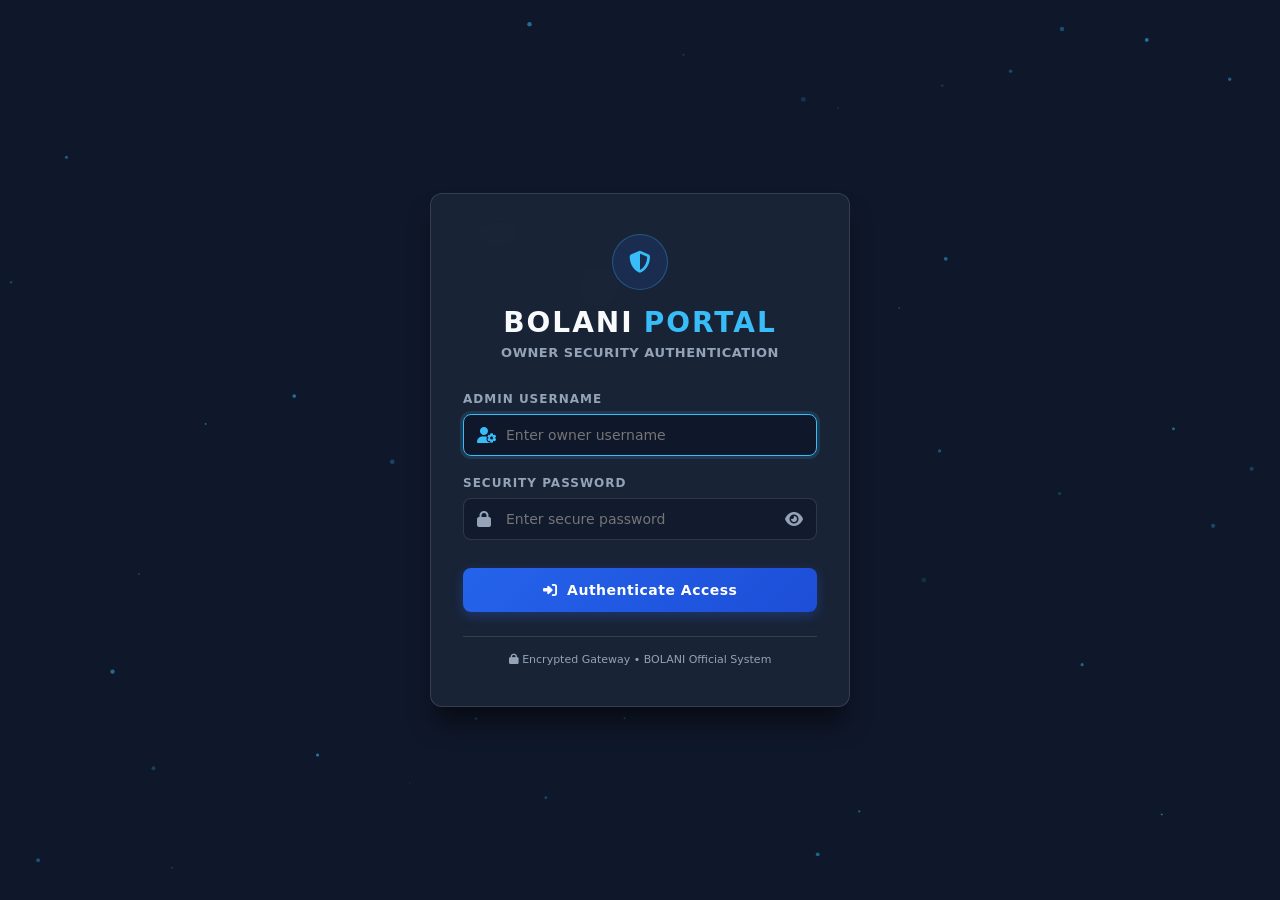
<file: port-dash.html>
<!DOCTYPE html>
<html lang="en">
<head>
  <meta charset="UTF-8">
  <meta name="viewport" content="width=device-width, initial-scale=1.0">
  <title>BOLANI - Admin Portal Dashboard</title>
  <meta name="robots" content="noindex, nofollow">
  <!-- Font Awesome Icons -->
  <link rel="stylesheet" href="https://cdnjs.cloudflare.com/ajax/libs/font-awesome/6.4.0/css/all.min.css">
  
  <style>
    /* ==========================================================================
       RESET & BASE STYLES
       ========================================================================== */
    :root {
      --bg-main: #f4f6f9;
      --sidebar-bg: #1e293b;
      --sidebar-hover: #334155;
      --text-main: #0f172a;
      --text-muted: #64748b;
      --primary: #2563eb;
      --primary-hover: #1d4ed8;
      --accent: #10b981;
      --danger: #ef4444;
      --warning: #f59e0b;
      --border-color: #e2e8f0;
      --card-bg: #ffffff;
      --shadow-sm: 0 1px 3px rgba(0,0,0,0.1);
      --shadow-md: 0 4px 6px -1px rgba(0,0,0,0.1);
      --radius: 8px;
      --transition: all 0.25s ease;
    }

    * {
      box-sizing: border-box;
      margin: 0;
      padding: 0;
      font-family: 'Segoe UI', Tahoma, Geneva, Verdana, sans-serif;
    }

    body {
      background-color: var(--bg-main);
      color: var(--text-main);
      min-height: 100vh;
      display: flex;
      flex-direction: column;
    }

    /* ==========================================================================
       DASHBOARD LAYOUT (SIDEBAR & MAIN CONTENT)
       ========================================================================== */
    .app-container {
      display: flex;
      flex: 1;
      min-height: 100vh;
    }

    /* Left Sidebar */
    .sidebar {
      width: 280px;
      background-color: var(--sidebar-bg);
      color: #ffffff;
      display: flex;
      flex-direction: column;
      transition: var(--transition);
      z-index: 100;
      position: sticky;
      top: 0;
      height: 100vh;
      overflow-y: auto;
    }

    .sidebar-header {
      padding: 24px 20px;
      border-bottom: 1px solid rgba(255, 255, 255, 0.1);
      display: flex;
      align-items: center;
      justify-content: space-between;
    }

    .brand-logo {
      font-size: 24px;
      font-weight: 800;
      letter-spacing: 1.5px;
      color: #ffffff;
      text-decoration: none;
      display: flex;
      align-items: center;
      gap: 10px;
    }

    .brand-badge {
      font-size: 10px;
      background: var(--primary);
      padding: 2px 6px;
      border-radius: 4px;
      text-transform: uppercase;
      letter-spacing: 0.5px;
    }

    .sidebar-nav {
      padding: 20px 0;
      flex: 1;
    }

    .nav-category {
      font-size: 11px;
      text-transform: uppercase;
      letter-spacing: 1px;
      color: #94a3b8;
      padding: 12px 20px 6px;
      font-weight: 700;
    }

    .nav-item {
      display: flex;
      align-items: center;
      gap: 12px;
      padding: 12px 20px;
      color: #cbd5e1;
      text-decoration: none;
      font-size: 14px;
      font-weight: 500;
      transition: var(--transition);
      border-left: 4px solid transparent;
      cursor: pointer;
    }

    .nav-item:hover, .nav-item.active {
      background-color: var(--sidebar-hover);
      color: #ffffff;
      border-left-color: var(--primary);
    }

    .nav-item i {
      width: 20px;
      text-align: center;
      font-size: 16px;
    }

    .sidebar-footer {
      padding: 16px 20px;
      border-top: 1px solid rgba(255, 255, 255, 0.1);
      font-size: 13px;
      color: #94a3b8;
    }

    /* Main Content Area */
    .main-wrapper {
      flex: 1;
      display: flex;
      flex-direction: column;
      min-width: 0; /* Prevents overflow */
    }

    /* Top Navigation Header */
    .top-header {
      background-color: var(--card-bg);
      height: 64px;
      padding: 0 24px;
      display: flex;
      align-items: center;
      justify-content: space-between;
      border-bottom: 1px solid var(--border-color);
      box-shadow: var(--shadow-sm);
      position: sticky;
      top: 0;
      z-index: 90;
    }

    .toggle-sidebar-btn {
      background: none;
      border: none;
      font-size: 20px;
      color: var(--text-main);
      cursor: pointer;
      display: none;
    }

    .header-title {
      font-size: 18px;
      font-weight: 700;
    }

    .user-profile {
      display: flex;
      align-items: center;
      gap: 12px;
    }

    .avatar {
      width: 38px;
      height: 38px;
      border-radius: 50%;
      background-color: #dbeafe;
      color: var(--primary);
      display: flex;
      align-items: center;
      justify-content: center;
      font-weight: 700;
    }

    /* Page Content */
    .content-container {
      padding: 24px;
      flex: 1;
    }

    /* ==========================================================================
       CARDS & SECTIONS
       ========================================================================== */
    .section-grid {
      display: grid;
      grid-template-columns: 1fr;
      gap: 24px;
      margin-bottom: 24px;
    }

    .card {
      background-color: var(--card-bg);
      border-radius: var(--radius);
      border: 1px solid var(--border-color);
      box-shadow: var(--shadow-sm);
      overflow: hidden;
    }

    .card-header {
      padding: 16px 20px;
      border-bottom: 1px solid var(--border-color);
      display: flex;
      justify-content: space-between;
      align-items: center;
      background-color: #fafafa;
    }

    .card-title {
      font-size: 16px;
      font-weight: 700;
      color: var(--text-main);
      display: flex;
      align-items: center;
      gap: 10px;
    }

    .card-body {
      padding: 20px;
    }

    /* ==========================================================================
       FORM CONTROLS & UI ELEMENTS
       ========================================================================== */
    .form-grid {
      display: grid;
      grid-template-columns: repeat(auto-fit, minmax(240px, 1fr));
      gap: 16px;
    }

    .form-group {
      display: flex;
      flex-direction: column;
      gap: 6px;
    }

    .form-group.full-width {
      grid-column: 1 / -1;
    }

    label {
      font-size: 13px;
      font-weight: 600;
      color: #334155;
    }

    input[type="text"],
    input[type="number"],
    input[type="url"],
    select,
    textarea {
      width: 100%;
      padding: 10px 12px;
      border: 1px solid var(--border-color);
      border-radius: var(--radius);
      font-size: 14px;
      outline: none;
      transition: var(--transition);
      background-color: #ffffff;
    }

    input:focus, select:focus, textarea:focus {
      border-color: var(--primary);
      box-shadow: 0 0 0 3px rgba(37, 99, 235, 0.15);
    }

    .btn {
      display: inline-flex;
      align-items: center;
      justify-content: center;
      gap: 8px;
      padding: 10px 18px;
      font-size: 14px;
      font-weight: 600;
      border-radius: var(--radius);
      border: none;
      cursor: pointer;
      transition: var(--transition);
    }

    .btn-primary {
      background-color: var(--primary);
      color: #ffffff;
    }

    .btn-primary:hover {
      background-color: var(--primary-hover);
    }

    .btn-secondary {
      background-color: #e2e8f0;
      color: var(--text-main);
    }

    .btn-secondary:hover {
      background-color: #cbd5e1;
    }

    .btn-danger {
      background-color: var(--danger);
      color: #ffffff;
    }

    .btn-danger:hover {
      background-color: #dc2626;
    }

    .btn-sm {
      padding: 6px 12px;
      font-size: 12px;
    }

    /* Tag Inputs (Sizes & Colors) */
    .tag-container {
      display: flex;
      flex-wrap: wrap;
      gap: 6px;
      padding: 6px;
      border: 1px solid var(--border-color);
      border-radius: var(--radius);
      min-height: 42px;
      align-items: center;
    }

    .tag {
      background-color: #eff6ff;
      color: var(--primary);
      border: 1px solid #bfdbfe;
      padding: 4px 10px;
      border-radius: 4px;
      font-size: 12px;
      font-weight: 600;
      display: flex;
      align-items: center;
      gap: 6px;
    }

    .tag i {
      cursor: pointer;
      color: #93c5fd;
    }

    .tag i:hover {
      color: var(--danger);
    }

    .tag-input {
      border: none !important;
      padding: 4px 8px !important;
      flex: 1;
      min-width: 100px;
    }

    /* ==========================================================================
       IMAGE UPLOADER & PREVIEW SYSTEM
       ========================================================================== */
    .upload-zone {
      border: 2px dashed #cbd5e1;
      border-radius: var(--radius);
      padding: 20px;
      text-align: center;
      background-color: #f8fafc;
      cursor: pointer;
      transition: var(--transition);
      position: relative;
    }

    .upload-zone:hover {
      border-color: var(--primary);
      background-color: #eff6ff;
    }

    .upload-zone i {
      font-size: 28px;
      color: var(--text-muted);
      margin-bottom: 8px;
    }

    .preview-grid {
      display: grid;
      grid-template-columns: repeat(auto-fill, minmax(100px, 1fr));
      gap: 12px;
      margin-top: 12px;
    }

    .preview-card {
      position: relative;
      width: 100%;
      padding-top: 100%; /* 1:1 Aspect Ratio default */
      border-radius: var(--radius);
      overflow: hidden;
      border: 1px solid var(--border-color);
      background-color: #f1f5f9;
    }

    .preview-card.offer-aspect {
      padding-top: 56.25%; /* 16:9 Aspect Ratio */
    }

    .preview-card.product-aspect {
      padding-top: 125%; /* 4:5 Vertical Social Aspect Ratio */
    }

    .preview-card img {
      position: absolute;
      top: 0;
      left: 0;
      width: 100%;
      height: 100%;
      object-fit: cover;
    }

    .remove-btn {
      position: absolute;
      top: 4px;
      right: 4px;
      background-color: rgba(239, 68, 68, 0.9);
      color: white;
      border: none;
      width: 22px;
      height: 22px;
      border-radius: 50%;
      display: flex;
      align-items: center;
      justify-content: center;
      font-size: 11px;
      cursor: pointer;
      box-shadow: var(--shadow-sm);
    }

    /* ==========================================================================
       FILTER TABS & TABLES
       ========================================================================== */
    .filter-tabs {
      display: flex;
      gap: 8px;
      overflow-x: auto;
      padding-bottom: 12px;
      border-bottom: 1px solid var(--border-color);
      margin-bottom: 16px;
    }

    .tab-btn {
      padding: 8px 16px;
      border: 1px solid var(--border-color);
      background-color: var(--card-bg);
      border-radius: 20px;
      font-size: 13px;
      font-weight: 600;
      cursor: pointer;
      white-space: nowrap;
      transition: var(--transition);
    }

    .tab-btn.active, .tab-btn:hover {
      background-color: var(--primary);
      color: white;
      border-color: var(--primary);
    }

    .table-wrapper {
      width: 100%;
      overflow-x: auto;
    }

    table {
      width: 100%;
      border-collapse: collapse;
      text-align: left;
      font-size: 14px;
    }

    th {
      background-color: #f8fafc;
      padding: 12px 16px;
      font-weight: 700;
      color: var(--text-muted);
      border-bottom: 1px solid var(--border-color);
    }

    td {
      padding: 12px 16px;
      border-bottom: 1px solid var(--border-color);
      vertical-align: middle;
    }

    .table-img {
      width: 48px;
      height: 48px;
      object-fit: cover;
      border-radius: 6px;
    }

    .badge {
      padding: 3px 8px;
      border-radius: 12px;
      font-size: 11px;
      font-weight: 600;
      text-transform: uppercase;
    }

    .badge-success { background-color: #d1fae5; color: #047857; }
    .badge-info { background-color: #dbeafe; color: #1d4ed8; }

    /* Action Buttons */
    .action-btns {
      display: flex;
      gap: 8px;
    }

    /* Delivery Charges Table Layout */
    .delivery-grid {
      display: grid;
      grid-template-columns: 1fr 2fr;
      gap: 20px;
    }

    /* Modal Styles */
    .modal-overlay {
      position: fixed;
      top: 0;
      left: 0;
      width: 100%;
      height: 100%;
      background: rgba(0,0,0,0.5);
      display: none;
      align-items: center;
      justify-content: center;
      z-index: 1000;
    }

    .modal-overlay.active {
      display: flex;
    }

    .modal {
      background: white;
      border-radius: var(--radius);
      width: 90%;
      max-width: 600px;
      max-height: 90vh;
      overflow-y: auto;
      padding: 20px;
    }

    /* ==========================================================================
       RESPONSIVE MEDIA QUERIES
       ========================================================================== */
    @media (max-width: 992px) {
      .delivery-grid {
        grid-template-columns: 1fr;
      }
    }

    @media (max-width: 768px) {
      .sidebar {
        position: fixed;
        left: -280px;
      }

      .sidebar.active {
        left: 0;
      }

      .toggle-sidebar-btn {
        display: block;
      }

      .content-container {
        padding: 16px;
      }

      .form-grid {
        grid-template-columns: 1fr;
      }
    }
  </style>
</head>
<body>

  <div class="app-container">
    <!-- ==========================================================================
         LEFT SIDEBAR NAVIGATION
         ========================================================================== -->
    <aside class="sidebar" id="sidebar">
      <div class="sidebar-header">
        <a href="#" class="brand-logo">
          BOLANI <span class="brand-badge">Admin</span>
        </a>
      </div>

      <nav class="sidebar-nav">
        <div class="nav-category">Management</div>
        <a class="nav-item active" onclick="switchSection('section-offers')">
          <i class="fa-solid fa-bullhorn"></i> Offers Upload
        </a>
        <a class="nav-item" onclick="switchSection('section-products')">
          <i class="fa-solid fa-box-archive"></i> Product Upload
        </a>
        <a class="nav-item" onclick="switchSection('section-filters')">
          <i class="fa-solid fa-filter"></i> Category Filters
        </a>
        <a class="nav-item" onclick="switchSection('section-delivery')">
          <i class="fa-solid fa-truck-fast"></i> Delivery Charges
        </a>

        <div class="nav-category">Live Inventory</div>
        <a class="nav-item" onclick="switchSection('section-manage-products')">
          <i class="fa-solid fa-list-check"></i> Manage Products
        </a>
        <a class="nav-item" onclick="switchSection('section-manage-offers')">
          <i class="fa-solid fa-images"></i> Manage Offers
        </a>
      </nav>

      <div class="sidebar-footer">
        <div>BOLANI Dashboard v1.0</div>
        <small style="color: #64748b;">Secure Session Active</small>
      </div>
    </aside>

    <!-- ==========================================================================
         RIGHT MAIN CONTENT AREA
         ========================================================================== -->
    <div class="main-wrapper">
      
      <!-- Top Header Bar -->
      <header class="top-header">
        <button class="toggle-sidebar-btn" onclick="toggleSidebar()">
          <i class="fa-solid fa-bars"></i>
        </button>
        <div class="header-title" id="page-title">Offer Post Management</div>
        <div class="user-profile">
          <div class="avatar"><i class="fa-solid fa-user-shield"></i></div>
          <span style="font-size: 14px; font-weight: 600;">Owner</span>
        </div>
      </header>

      <!-- Main Dashboard Content Container -->
      <main class="content-container">

        <!-- ====================================================================
             1. OFFER POST UPLOAD SECTION
             ==================================================================== -->
        <section id="section-offers" class="dashboard-section">
          <div class="section-grid">
            <div class="card">
              <div class="card-header">
                <div class="card-title"><i class="fa-solid fa-upload"></i> Create Homepage Offer Banner</div>
              </div>
              <div class="card-body">
                <form id="offerForm" onsubmit="handleOfferSubmit(event)">
                  <div class="form-grid">
                    <div class="form-group full-width">
                      <label>Offer Image (Recommended 1920×1080 - Auto Compressed)</label>
                      <div class="upload-zone" onclick="document.getElementById('offerImageInput').click()">
                        <i class="fa-solid fa-cloud-arrow-up"></i>
                        <p>Click or tap to select offer image from gallery/device</p>
                        <small style="color: var(--text-muted);">Will be optimized to low KB before upload</small>
                      </div>
                      <input type="file" id="offerImageInput" accept="image/*" style="display:none;" onchange="handleSingleImageSelect(event, 'offer-preview-container', 'offer')">
                      <div id="offer-preview-container" class="preview-grid"></div>
                    </div>

                    <div class="form-group full-width">
                      <label>Offer Destination Link / URL</label>
                      <input type="text" id="offerLink" placeholder="e.g., /garments.html or https://..." required>
                    </div>

                    <div class="form-group full-width">
                      <button type="submit" class="btn btn-primary"><i class="fa-solid fa-paper-plane"></i> Upload Offer</button>
                    </div>
                  </div>
                </form>
              </div>
            </div>
          </div>
        </section>

        <!-- ====================================================================
             2. DYNAMIC CATEGORY FILTER CREATION SECTION
             ==================================================================== -->
        <section id="section-filters" class="dashboard-section" style="display:none;">
          <div class="card">
            <div class="card-header">
              <div class="card-title"><i class="fa-solid fa-tags"></i> Create Dynamic Category Filters</div>
            </div>
            <div class="card-body">
              <form id="filterForm" onsubmit="handleFilterSubmit(event)">
                <div class="form-grid">
                  <div class="form-group">
                    <label>Page Category</label>
                    <select id="filterPageCategory" onchange="updateSubCategories('filterPageCategory', 'filterProductCategory')" required>
                      <option value="">Select Page</option>
                      <option value="Garments">Garments</option>
                      <option value="Sports Shoes">Sports Shoes</option>
                      <option value="Sports Gym">Sports & Gym</option>
                      <option value="Tech Gadgets">Tech Gadgets</option>
                    </select>
                  </div>

                  <div class="form-group">
                    <label>Product Category</label>
                    <select id="filterProductCategory" required>
                      <option value="">Select Sub-Category First</option>
                    </select>
                  </div>

                  <div class="form-group">
                    <label>New Filter Name</label>
                    <input type="text" id="filterName" placeholder="e.g., Adidas T-Shirts, Silk T-Shirts" required>
                  </div>

                  <div class="form-group full-width">
                    <button type="submit" class="btn btn-primary"><i class="fa-solid fa-plus"></i> Save Dynamic Filter</button>
                  </div>
                </div>
              </form>
            </div>
          </div>
        </section>

        <!-- ====================================================================
             3. PRODUCT UPLOAD SECTION
             ==================================================================== -->
        <section id="section-products" class="dashboard-section" style="display:none;">
          <div class="card">
            <div class="card-header">
              <div class="card-title"><i class="fa-solid fa-box"></i> Add New Product</div>
            </div>
            <div class="card-body">
              <form id="productForm" onsubmit="handleProductSubmit(event)">
                <div class="form-grid">
                  
                  <!-- 1. Product Name -->
                  <div class="form-group full-width">
                    <label>Product Name</label>
                    <input type="text" id="prodName" placeholder="Enter complete product title" required>
                  </div>

                  <!-- 2. Description -->
                  <div class="form-group full-width">
                    <label>Description</label>
                    <textarea id="prodDesc" rows="3" placeholder="Enter full detailed description" required></textarea>
                  </div>

                  <!-- 3. Page Category -->
                  <div class="form-group">
                    <label>Page Category</label>
                    <select id="prodPageCategory" onchange="onPageCategoryChange()" required>
                      <option value="">Select Page</option>
                      <option value="Garments">Garments</option>
                      <option value="Sports Shoes">Sports Shoes</option>
                      <option value="Sports Gym">Sports & Gym</option>
                      <option value="Tech Gadgets">Tech Gadgets</option>
                    </select>
                  </div>

                  <!-- 4. Product Category -->
                  <div class="form-group">
                    <label>Product Sub-Category</label>
                    <select id="prodProductCategory" onchange="loadDynamicFilters()" required>
                      <option value="">Select Sub-Category</option>
                    </select>
                  </div>

                  <!-- 5. Product Filter -->
                  <div class="form-group">
                    <label>Dynamic Filter</label>
                    <select id="prodFilter">
                      <option value="">Select Filter (Optional)</option>
                    </select>
                  </div>

                  <!-- 6. Price -->
                  <div class="form-group">
                    <label>Price (PKR)</label>
                    <input type="number" id="prodPrice" min="0" placeholder="e.g. 2500" required>
                  </div>

                  <!-- 7. Main Product Image -->
                  <div class="form-group full-width">
                    <label>Main Product Image (Vertical Social Ratio - Optimized Compression)</label>
                    <div class="upload-zone" onclick="document.getElementById('mainImgInput').click()">
                      <i class="fa-solid fa-image"></i>
                      <p>Select Main Cover Image</p>
                    </div>
                    <input type="file" id="mainImgInput" accept="image/*" style="display:none;" onchange="handleSingleImageSelect(event, 'main-img-preview', 'product')">
                    <div id="mainImgPreviewContainer" class="preview-grid">
                      <div id="main-img-preview"></div>
                    </div>
                  </div>

                  <!-- 8. Additional Product Images -->
                  <div class="form-group full-width">
                    <label>Additional Images (4-5 Images showing angles/colors)</label>
                    <div class="upload-zone" onclick="document.getElementById('addImgInput').click()">
                      <i class="fa-solid fa-images"></i>
                      <p>Select Additional Variant Images</p>
                    </div>
                    <input type="file" id="addImgInput" accept="image/*" multiple style="display:none;" onchange="handleMultipleImagesSelect(event, 'additional-img-preview')">
                    <div id="additional-img-preview" class="preview-grid"></div>
                  </div>

                  <!-- 9. Sizes (Optional) -->
                  <div class="form-group full-width">
                    <label>Available Sizes (Press Enter to add size, e.g. S, M, L or 40, 41)</label>
                    <div class="tag-container" id="sizesContainer">
                      <input type="text" id="sizeInput" class="tag-input" placeholder="Add size and press Enter" onkeydown="handleTagInput(event, 'size')">
                    </div>
                  </div>

                  <!-- 10. Colors (Optional) -->
                  <div class="form-group full-width">
                    <label>Available Colors (Press Enter to add color, e.g. Red, Black, Blue)</label>
                    <div class="tag-container" id="colorsContainer">
                      <input type="text" id="colorInput" class="tag-input" placeholder="Add color and press Enter" onkeydown="handleTagInput(event, 'color')">
                    </div>
                  </div>

                  <!-- Submit -->
                  <div class="form-group full-width">
                    <button type="submit" class="btn btn-primary"><i class="fa-solid fa-cloud-arrow-up"></i> Upload Product</button>
                  </div>

                </div>
              </form>
            </div>
          </div>
        </section>

        <!-- ====================================================================
             4. DELIVERY CHARGES MANAGEMENT SECTION
             ==================================================================== -->
        <section id="section-delivery" class="dashboard-section" style="display:none;">
          <div class="delivery-grid">
            <div class="card">
              <div class="card-header">
                <div class="card-title"><i class="fa-solid fa-map-location-dot"></i> Add Delivery Charge</div>
              </div>
              <div class="card-body">
                <form id="deliveryForm" onsubmit="handleDeliverySubmit(event)">
                  <div class="form-group" style="margin-bottom: 12px;">
                    <label>Country</label>
                    <input type="text" id="delCountry" value="Pakistan" required>
                  </div>
                  <div class="form-group" style="margin-bottom: 12px;">
                    <label>City</label>
                    <input type="text" id="delCity" placeholder="e.g. Karachi, Lahore" required>
                  </div>
                  <div class="form-group" style="margin-bottom: 16px;">
                    <label>Delivery Charge (PKR)</label>
                    <input type="number" id="delCharge" placeholder="200" required>
                  </div>
                  <button type="submit" class="btn btn-primary" style="width: 100%;"><i class="fa-solid fa-floppy-disk"></i> Save Rate</button>
                </form>
              </div>
            </div>

            <div class="card">
              <div class="card-header">
                <div class="card-title"><i class="fa-solid fa-list"></i> Active Delivery Rates</div>
              </div>
              <div class="card-body">
                <div class="table-wrapper">
                  <table>
                    <thead>
                      <tr>
                        <th>Country</th>
                        <th>City</th>
                        <th>Charge (PKR)</th>
                        <th>Action</th>
                      </tr>
                    </thead>
                    <tbody id="deliveryTableBody">
                      <!-- Rendered dynamically -->
                    </tbody>
                  </table>
                </div>
              </div>
            </div>
          </div>
        </section>

        <!-- ====================================================================
             5. LIVE INVENTORY - MANAGE PRODUCTS
             ==================================================================== -->
        <section id="section-manage-products" class="dashboard-section" style="display:none;">
          <div class="card">
            <div class="card-header">
              <div class="card-title"><i class="fa-solid fa-boxes-stacked"></i> All Products Inventory</div>
            </div>
            <div class="card-body">
              
              <!-- Filter Tabs -->
              <div class="filter-tabs">
                <button class="tab-btn active" onclick="filterProductList('All', this)">All Products</button>
                <button class="tab-btn" onclick="filterProductList('Garments', this)">Garments</button>
                <button class="tab-btn" onclick="filterProductList('Sports Shoes', this)">Sports Shoes</button>
                <button class="tab-btn" onclick="filterProductList('Sports Gym', this)">Sports & Gym</button>
                <button class="tab-btn" onclick="filterProductList('Tech Gadgets', this)">Tech Gadgets</button>
              </div>

              <div class="table-wrapper">
                <table>
                  <thead>
                    <tr>
                      <th>Image</th>
                      <th>Name</th>
                      <th>Page Category</th>
                      <th>Sub-Category</th>
                      <th>Price</th>
                      <th>Actions</th>
                    </tr>
                  </thead>
                  <tbody id="productTableBody">
                    <!-- Rendered dynamically -->
                  </tbody>
                </table>
              </div>

            </div>
          </div>
        </section>

        <!-- ====================================================================
             6. LIVE INVENTORY - MANAGE OFFERS
             ==================================================================== -->
        <section id="section-manage-offers" class="dashboard-section" style="display:none;">
          <div class="card">
            <div class="card-header">
              <div class="card-title"><i class="fa-solid fa-rectangle-ad"></i> Active Homepage Offers</div>
            </div>
            <div class="card-body">
              <div class="table-wrapper">
                <table>
                  <thead>
                    <tr>
                      <th>Banner Image</th>
                      <th>Destination Link</th>
                      <th>Status</th>
                      <th>Created Date</th>
                      <th>Actions</th>
                    </tr>
                  </thead>
                  <tbody id="offerTableBody">
                    <!-- Rendered dynamically -->
                  </tbody>
                </table>
              </div>
            </div>
          </div>
        </section>

      </main>
    </div>
  </div>

  <!-- ==========================================================================
       EDIT PRODUCT MODAL
       ========================================================================== -->
  <div class="modal-overlay" id="editProductModal">
    <div class="modal">
      <div style="display:flex; justify-style:space-between; align-items:center; margin-bottom:16px;">
        <h3>Edit Product</h3>
        <button class="remove-btn" style="position:static;" onclick="closeModal('editProductModal')">✕</button>
      </div>
      <form id="editProductForm" onsubmit="saveEditedProduct(event)">
        <input type="hidden" id="editProdId">
        <div class="form-group" style="margin-bottom:12px;">
          <label>Product Title</label>
          <input type="text" id="editProdName" required>
        </div>
        <div class="form-group" style="margin-bottom:12px;">
          <label>Price (PKR)</label>
          <input type="number" id="editProdPrice" required>
        </div>
        <div class="form-group" style="margin-bottom:16px;">
          <label>Description</label>
          <textarea id="editProdDesc" rows="3" required></textarea>
        </div>
        <button type="submit" class="btn btn-primary" style="width:100%;">Save Changes</button>
      </form>
    </div>
  </div>

  <!-- ==========================================================================
       JAVASCRIPT ARCHITECTURE & LIVE BACKEND API LOGIC
       ========================================================================== -->
  <script>
    // ========================================
    // GLOBAL CONFIG & STATE MANAGEMENT
    // ========================================
   const API_BASE_URL = "https://backend-amin.vercel.app/api"; // Deployed URL: "https://bolani-backend.vercel.app/api"

    let currentMainImageBase64 = "";
    let currentOfferImageBase64 = "";
    let currentAdditionalImagesBase64 = [];
    let currentSizes = [];
    let currentColors = [];

    // Category Mapping Definitions
    const CATEGORY_MAP = {
      "Garments": ["T-Shirts", "Trousers", "Track Suits"],
      "Sports Shoes": ["Running Shoes", "Gym Shoes", "Sports Shoes"],
      "Sports Gym": ["Sports Equipment", "Fitness Workout Gear", "Gym Accessories"],
      "Tech Gadgets": ["Bluetooth Headphones", "Mic Stands", "New Tech Gadgets"]
    };

    // Live Data Stores
    let dynamicFiltersStore = [];
    let deliveryStore = [];
    let offersStore = [];
    let productsStore = [];

    // ========================================
    // INITIALIZATION & AUTH CHECK
    // ========================================
    document.addEventListener("DOMContentLoaded", () => {
      checkAdminAuthentication();
      fetchAllDataFromAPI();
    });

    // Verify Admin JWT Session
    function checkAdminAuthentication() {
      const token = localStorage.getItem("bolani_token");
      if (!token) {
        alert("Session expired or unauthorized access. Please login first.");
        window.location.href = "port-log.html";
      }
    }

    // Helper for Auth Headers
    function getAuthHeaders() {
      const token = localStorage.getItem("bolani_token");
      return {
        "Content-Type": "application/json",
        "Authorization": `Bearer ${token}`
      };
    }

    // Load All Live Data from MongoDB API
    async function fetchAllDataFromAPI() {
      await fetchOffersFromAPI();
      await fetchDeliveryFromAPI();
      await fetchProductsFromAPI();
      await fetchFiltersFromAPI();
    }

    // Sidebar Toggle for Mobile
    function toggleSidebar() {
      document.getElementById("sidebar").classList.toggle("active");
    }

    // Switch Admin Dashboard Section
    function switchSection(sectionId) {
      document.querySelectorAll(".dashboard-section").forEach(sec => sec.style.display = "none");
      document.getElementById(sectionId).style.display = "block";
      
      document.querySelectorAll(".nav-item").forEach(nav => nav.classList.remove("active"));
      if (event && event.currentTarget) {
        event.currentTarget.classList.add("active");
      }

      // Update Top Header Title
      const titles = {
        'section-offers': 'Offer Post Management',
        'section-products': 'Product Upload Portal',
        'section-filters': 'Category Filter Generator',
        'section-delivery': 'Delivery Charges Configuration',
        'section-manage-products': 'Product Inventory Management',
        'section-manage-offers': 'Offer Banner Management'
      };
      document.getElementById("page-title").innerText = titles[sectionId] || "Dashboard";

      // Mobile auto-close sidebar
      if(window.innerWidth <= 768) {
        document.getElementById("sidebar").classList.remove("active");
      }
    }

    // Dynamic Category Cascade
    function updateSubCategories(pageSelectId, subSelectId) {
      const pageVal = document.getElementById(pageSelectId).value;
      const subSelect = document.getElementById(subSelectId);
      subSelect.innerHTML = '<option value="">Select Sub-Category</option>';

      if (pageVal && CATEGORY_MAP[pageVal]) {
        CATEGORY_MAP[pageVal].forEach(sub => {
          const opt = document.createElement("option");
          opt.value = sub;
          opt.textContent = sub;
          subSelect.appendChild(opt);
        });
      }
    }

    function onPageCategoryChange() {
      updateSubCategories('prodPageCategory', 'prodProductCategory');
      loadDynamicFilters();
    }

    function loadDynamicFilters() {
      const pageVal = document.getElementById("prodPageCategory").value;
      const subVal = document.getElementById("prodProductCategory").value;
      const filterSelect = document.getElementById("prodFilter");

      filterSelect.innerHTML = '<option value="">Select Filter (Optional)</option>';

      const matches = dynamicFiltersStore.filter(f => f.pageCategory === pageVal && f.productCategory === subVal);
      matches.forEach(m => {
        const opt = document.createElement("option");
        opt.value = m.filterName;
        opt.textContent = m.filterName;
        filterSelect.appendChild(opt);
      });
    }

    // ========================================
    // IMAGE COMPRESSION SYSTEM (MB to KB)
    // ========================================
    function compressImage(file, maxWidth, maxHeight, quality, callback) {
      const reader = new FileReader();
      reader.readAsDataURL(file);
      reader.onload = (event) => {
        const img = new Image();
        img.src = event.target.result;
        img.onload = () => {
          const canvas = document.createElement("canvas");
          let width = img.width;
          let height = img.height;

          if (width > height) {
            if (width > maxWidth) {
              height = Math.round((height * maxWidth) / width);
              width = maxWidth;
            }
          } else {
            if (height > maxHeight) {
              width = Math.round((width * maxHeight) / height);
              height = maxHeight;
            }
          }

          canvas.width = width;
          canvas.height = height;
          const ctx = canvas.getContext("2d");
          ctx.drawImage(img, 0, 0, width, height);

          // Compress to low KB Base64 JPEG
          const dataUrl = canvas.toDataURL("image/jpeg", quality);
          callback(dataUrl);
        };
      };
    }

    // Single Image Selector Handler
    function handleSingleImageSelect(event, previewContainerId, type) {
      const file = event.target.files[0];
      if (!file) return;

      const maxDim = type === 'offer' ? 1920 : 1000;
      const aspectClass = type === 'offer' ? 'offer-aspect' : 'product-aspect';

      compressImage(file, maxDim, maxDim, 0.7, (compressedBase64) => {
        if (type === 'offer') currentOfferImageBase64 = compressedBase64;
        if (type === 'product') currentMainImageBase64 = compressedBase64;

        const container = document.getElementById(previewContainerId);
        container.innerHTML = `
          <div class="preview-card ${aspectClass}">
            <img src="${compressedBase64}" alt="Preview">
            <button type="button" class="remove-btn" onclick="removeSingleImage('${previewContainerId}', '${type}')">✕</button>
          </div>
        `;
      });
    }

    function removeSingleImage(previewContainerId, type) {
      document.getElementById(previewContainerId).innerHTML = "";
      if (type === 'offer') {
        currentOfferImageBase64 = "";
        document.getElementById("offerImageInput").value = "";
      }
      if (type === 'product') {
        currentMainImageBase64 = "";
        document.getElementById("mainImgInput").value = "";
      }
    }

    // Multiple Images Selector Handler
    function handleMultipleImagesSelect(event, previewContainerId) {
      const files = Array.from(event.target.files);
      if (!files.length) return;

      files.forEach(file => {
        compressImage(file, 800, 1000, 0.7, (compressedBase64) => {
          currentAdditionalImagesBase64.push(compressedBase64);
          renderAdditionalPreviews(previewContainerId);
        });
      });
    }

    function renderAdditionalPreviews(containerId) {
      const container = document.getElementById(containerId);
      container.innerHTML = "";
      currentAdditionalImagesBase64.forEach((imgBase64, index) => {
        const card = document.createElement("div");
        card.className = "preview-card product-aspect";
        card.innerHTML = `
          <img src="${imgBase64}" alt="Additional Preview ${index + 1}">
          <button type="button" class="remove-btn" onclick="removeAdditionalImage(${index}, '${containerId}')">✕</button>
        `;
        container.appendChild(card);
      });
    }

    function removeAdditionalImage(index, containerId) {
      currentAdditionalImagesBase64.splice(index, 1);
      renderAdditionalPreviews(containerId);
    }

    // ========================================
    // SIZES & COLORS TAG MANAGEMENT
    // ========================================
    function handleTagInput(event, type) {
      if (event.key === 'Enter') {
        event.preventDefault();
        const input = event.target;
        const val = input.value.trim();
        if (!val) return;

        if (type === 'size' && !currentSizes.includes(val)) {
          currentSizes.push(val);
          renderTags('sizesContainer', currentSizes, 'size');
        } else if (type === 'color' && !currentColors.includes(val)) {
          currentColors.push(val);
          renderTags('colorsContainer', currentColors, 'color');
        }
        input.value = "";
      }
    }

    function renderTags(containerId, array, type) {
      const container = document.getElementById(containerId);
      const inputId = type === 'size' ? 'sizeInput' : 'colorInput';
      const placeholder = type === 'size' ? 'Add size and press Enter' : 'Add color and press Enter';

      container.innerHTML = "";
      array.forEach((item, idx) => {
        const tag = document.createElement("span");
        tag.className = "tag";
        tag.innerHTML = `${item} <i class="fa-solid fa-xmark" onclick="removeTag(${idx}, '${type}')"></i>`;
        container.appendChild(tag);
      });

      const input = document.createElement("input");
      input.type = "text";
      input.id = inputId;
      input.className = "tag-input";
      input.placeholder = placeholder;
      input.onkeydown = (e) => handleTagInput(e, type);
      container.appendChild(input);
      input.focus();
    }

    function removeTag(index, type) {
      if (type === 'size') {
        currentSizes.splice(index, 1);
        renderTags('sizesContainer', currentSizes, 'size');
      } else {
        currentColors.splice(index, 1);
        renderTags('colorsContainer', currentColors, 'color');
      }
    }

    // ========================================
    // LIVE API FETCH & SUBMIT HANDLERS
    // ========================================

    // 1. OFFERS (Fetch & Create via Cloudinary/MongoDB)
    async function fetchOffersFromAPI() {
      try {
        const res = await fetch(`${API_BASE_URL}/offers`);
        const result = await res.json();
        if (result.success) {
          offersStore = result.data;
          renderOfferTable();
        }
      } catch (e) {
        console.warn("Backend offline for offers.");
      }
    }

    async function handleOfferSubmit(e) {
      e.preventDefault();
      if (!currentOfferImageBase64) {
        alert("Please select an offer banner image!");
        return;
      }

      const payload = {
        imageBase64: currentOfferImageBase64,
        link: document.getElementById("offerLink").value
      };

      try {
        const res = await fetch(`${API_BASE_URL}/offers`, {
          method: "POST",
          headers: getAuthHeaders(),
          body: JSON.stringify(payload)
        });
        const result = await res.json();

        if (result.success) {
          alert("Offer banner uploaded to Cloudinary & saved!");
          e.target.reset();
          removeSingleImage('offer-preview-container', 'offer');
          fetchOffersFromAPI();
        } else {
          alert("Error: " + result.message);
        }
      } catch (err) {
        alert("Failed to connect to server. Check backend connection.");
      }
    }

    async function deleteOffer(id) {
      if (!confirm("Delete this offer banner from Cloudinary & Database?")) return;
      try {
        const res = await fetch(`${API_BASE_URL}/offers/${id}`, {
          method: "DELETE",
          headers: getAuthHeaders()
        });
        const result = await res.json();
        if (result.success) {
          alert("Offer deleted!");
          fetchOffersFromAPI();
        }
      } catch (err) {
        alert("Delete failed.");
      }
    }

    // 2. DYNAMIC FILTERS (Fetch & Create)
    async function fetchFiltersFromAPI() {
      try {
        const res = await fetch(`${API_BASE_URL}/filters`);
        const result = await res.json();
        if (result.success) {
          dynamicFiltersStore = result.data;
        }
      } catch (e) {
        console.warn("Backend offline for filters.");
      }
    }

    async function handleFilterSubmit(e) {
      e.preventDefault();
      const pageCat = document.getElementById("filterPageCategory").value;
      const prodCat = document.getElementById("filterProductCategory").value;
      const filterName = document.getElementById("filterName").value.trim();

      try {
        const res = await fetch(`${API_BASE_URL}/filters`, {
          method: "POST",
          headers: getAuthHeaders(),
          body: JSON.stringify({ pageCategory: pageCat, productCategory: prodCat, filterName })
        });
        const result = await res.json();

        if (result.success) {
          alert(`Filter "${filterName}" created successfully!`);
          e.target.reset();
          fetchFiltersFromAPI();
        } else {
          alert("Error: " + result.message);
        }
      } catch (err) {
        alert("Failed to save filter.");
      }
    }

    // 3. PRODUCTS (Fetch, Upload to Cloudinary & Manage)
    async function fetchProductsFromAPI() {
      try {
        const res = await fetch(`${API_BASE_URL}/products`);
        const result = await res.json();
        if (result.success) {
          productsStore = result.data;
          renderProductTable("All");
        }
      } catch (e) {
        console.warn("Backend offline for products.");
      }
    }

    async function handleProductSubmit(e) {
      e.preventDefault();
      if (!currentMainImageBase64) {
        alert("Please select a main cover image!");
        return;
      }

      const payload = {
        name: document.getElementById("prodName").value,
        description: document.getElementById("prodDesc").value,
        pageCategory: document.getElementById("prodPageCategory").value,
        productCategory: document.getElementById("prodProductCategory").value,
        filter: document.getElementById("prodFilter").value,
        price: parseFloat(document.getElementById("prodPrice").value),
        mainImageBase64: currentMainImageBase64,
        additionalImagesBase64: currentAdditionalImagesBase64,
        sizes: currentSizes,
        colors: currentColors
      };

      try {
        const res = await fetch(`${API_BASE_URL}/products`, {
          method: "POST",
          headers: getAuthHeaders(),
          body: JSON.stringify(payload)
        });
        const result = await res.json();

        if (result.success) {
          alert("Product uploaded successfully to Cloudinary & MongoDB!");
          e.target.reset();
          removeSingleImage('main-img-preview', 'product');
          currentAdditionalImagesBase64 = [];
          renderAdditionalPreviews('additional-img-preview');
          currentSizes = [];
          renderTags('sizesContainer', currentSizes, 'size');
          currentColors = [];
          renderTags('colorsContainer', currentColors, 'color');
          fetchProductsFromAPI();
        } else {
          alert("Error: " + result.message);
        }
      } catch (err) {
        alert("Upload failed. Make sure server.js is running.");
      }
    }

    async function deleteProduct(id) {
      if (!confirm("Are you sure you want to delete this product?")) return;
      try {
        const res = await fetch(`${API_BASE_URL}/products/${id}`, {
          method: "DELETE",
          headers: getAuthHeaders()
        });
        const result = await res.json();
        if (result.success) {
          alert("Product deleted from Cloudinary & Database!");
          fetchProductsFromAPI();
        }
      } catch (err) {
        alert("Delete failed.");
      }
    }

    // 4. DELIVERY CHARGES (Fetch & Create)
    async function fetchDeliveryFromAPI() {
      try {
        const res = await fetch(`${API_BASE_URL}/delivery`);
        const result = await res.json();
        if (result.success) {
          deliveryStore = result.data;
          renderDeliveryTable();
        }
      } catch (e) {
        console.warn("Backend offline for delivery rates.");
      }
    }

    async function handleDeliverySubmit(e) {
      e.preventDefault();
      const country = document.getElementById("delCountry").value;
      const city = document.getElementById("delCity").value;
      const charge = parseFloat(document.getElementById("delCharge").value);

      try {
        const res = await fetch(`${API_BASE_URL}/delivery`, {
          method: "POST",
          headers: getAuthHeaders(),
          body: JSON.stringify({ country, city, charge })
        });
        const result = await res.json();

        if (result.success) {
          alert("Delivery charge saved!");
          e.target.reset();
          document.getElementById("delCountry").value = "Pakistan";
          fetchDeliveryFromAPI();
        } else {
          alert("Error: " + result.message);
        }
      } catch (err) {
        alert("Failed to save delivery rate.");
      }
    }

    async function deleteDelivery(id) {
      if (!confirm("Delete this city's delivery rate?")) return;
      try {
        const res = await fetch(`${API_BASE_URL}/delivery/${id}`, {
          method: "DELETE",
          headers: getAuthHeaders()
        });
        const result = await res.json();
        if (result.success) {
          fetchDeliveryFromAPI();
        }
      } catch (err) {
        alert("Delete failed.");
      }
    }

    // ========================================
    // TABLE RENDERING FUNCTIONS
    // ========================================
    function renderOfferTable() {
      const tbody = document.getElementById("offerTableBody");
      tbody.innerHTML = "";
      offersStore.forEach(o => {
        const tr = document.createElement("tr");
        tr.innerHTML = `
          <td><img src="${o.imageUrl}" class="table-img" style="width: 80px; height: 45px;" alt="Banner"></td>
          <td><a href="${o.link}" target="_blank">${o.link}</a></td>
          <td><span class="badge badge-success">${o.status || 'Active'}</span></td>
          <td>${new Date(o.createdAt).toLocaleDateString()}</td>
          <td>
            <div class="action-btns">
              <button class="btn btn-danger btn-sm" onclick="deleteOffer('${o._id || o.id}')"><i class="fa-solid fa-trash"></i></button>
            </div>
          </td>
        `;
        tbody.appendChild(tr);
      });
    }

    function renderDeliveryTable() {
      const tbody = document.getElementById("deliveryTableBody");
      tbody.innerHTML = "";
      deliveryStore.forEach(d => {
        const tr = document.createElement("tr");
        tr.innerHTML = `
          <td>${d.country}</td>
          <td>${d.city}</td>
          <td>PKR ${d.charge}</td>
          <td>
            <button class="btn btn-danger btn-sm" onclick="deleteDelivery('${d._id || d.id}')"><i class="fa-solid fa-trash"></i></button>
          </td>
        `;
        tbody.appendChild(tr);
      });
    }

    function renderProductTable(categoryFilter = "All") {
      const tbody = document.getElementById("productTableBody");
      tbody.innerHTML = "";

      const filtered = categoryFilter === "All" 
        ? productsStore 
        : productsStore.filter(p => p.pageCategory === categoryFilter);

      if (filtered.length === 0) {
        tbody.innerHTML = `<tr><td colspan="6" style="text-align:center; color: var(--text-muted);">No products found in this category.</td></tr>`;
        return;
      }

      filtered.forEach(p => {
        const tr = document.createElement("tr");
        tr.innerHTML = `
          <td><img src="${p.mainImage}" class="table-img" alt="${p.name}"></td>
          <td><strong>${p.name}</strong></td>
          <td><span class="badge badge-info">${p.pageCategory}</span></td>
          <td>${p.productCategory}</td>
          <td>PKR ${p.price}</td>
          <td>
            <div class="action-btns">
              <button class="btn btn-secondary btn-sm" onclick="openEditProductModal('${p._id || p.id}')"><i class="fa-solid fa-pen"></i></button>
              <button class="btn btn-danger btn-sm" onclick="deleteProduct('${p._id || p.id}')"><i class="fa-solid fa-trash"></i></button>
            </div>
          </td>
        `;
        tbody.appendChild(tr);
      });
    }

    function filterProductList(cat, btn) {
      document.querySelectorAll(".filter-tabs .tab-btn").forEach(b => b.classList.remove("active"));
      btn.classList.add("active");
      renderProductTable(cat);
    }

    // Modal Operations
    function openEditProductModal(id) {
      const prod = productsStore.find(p => (p._id || p.id) === id);
      if(!prod) return;

      document.getElementById("editProdId").value = prod._id || prod.id;
      document.getElementById("editProdName").value = prod.name;
      document.getElementById("editProdPrice").value = prod.price;
      document.getElementById("editProdDesc").value = prod.description || prod.desc;

      document.getElementById("editProductModal").classList.add("active");
    }

    function closeModal(modalId) {
      document.getElementById(modalId).classList.remove("active");
    }

    async function saveEditedProduct(e) {
      e.preventDefault();
      const id = document.getElementById("editProdId").value;

      const payload = {
        name: document.getElementById("editProdName").value,
        price: parseFloat(document.getElementById("editProdPrice").value),
        description: document.getElementById("editProdDesc").value
      };

      try {
        const res = await fetch(`${API_BASE_URL}/products/${id}`, {
          method: "PUT",
          headers: getAuthHeaders(),
          body: JSON.stringify(payload)
        });
        const result = await res.json();
        if (result.success) {
          alert("Product updated!");
          closeModal("editProductModal");
          fetchProductsFromAPI();
        }
      } catch (err) {
        alert("Failed to update product.");
      }
    }
  </script>
</body>
</html>
</file>
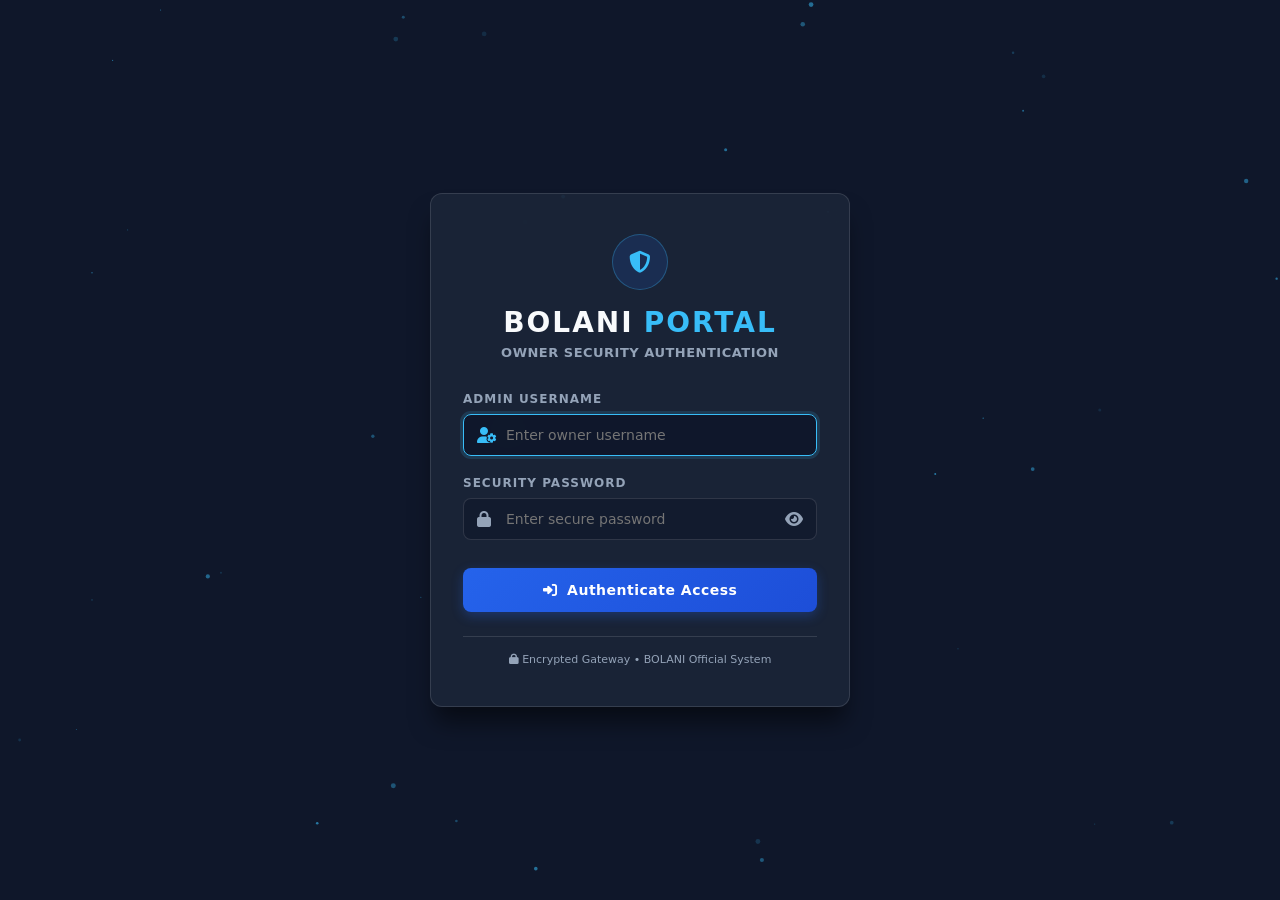
<file: port-log.html>
<!DOCTYPE html>
<html lang="en">
<head>
  <meta charset="UTF-8">
  <meta name="viewport" content="width=device-width, initial-scale=1.0">
  <title>BOLANI - Security Login Portal</title>
  
  <!-- SEO & Privacy Controls -->
  <meta name="robots" content="noindex, nofollow">
  <meta name="description" content="BOLANI Private Portal Security Gateway">

  <!-- Font Awesome Icons -->
  <link rel="stylesheet" href="https://cdnjs.cloudflare.com/ajax/libs/font-awesome/6.4.0/css/all.min.css">

  <style>
    /* ==========================================================================
       RESET & MODERN VARIABLE STYLES
       ========================================================================== */
    :root {
      --bg-dark: #0f172a;
      --card-bg: rgba(30, 41, 59, 0.75);
      --border-color: rgba(255, 255, 255, 0.12);
      --primary: #2563eb;
      --primary-hover: #1d4ed8;
      --accent: #38bdf8;
      --text-main: #f8fafc;
      --text-muted: #94a3b8;
      --danger: #ef4444;
      --success: #10b981;
      --radius: 12px;
      --shadow: 0 20px 25px -5px rgba(0, 0, 0, 0.5), 0 10px 10px -5px rgba(0, 0, 0, 0.04);
      --transition: all 0.3s cubic-bezier(0.4, 0, 0.2, 1);
    }

    * {
      box-sizing: border-box;
      margin: 0;
      padding: 0;
      font-family: 'Segoe UI', system-ui, -apple-system, BlinkMacSystemFont, Roboto, sans-serif;
    }

    body {
      background-color: var(--bg-dark);
      color: var(--text-main);
      min-height: 100vh;
      display: flex;
      align-items: center;
      justify-content: center;
      position: relative;
      overflow: hidden;
      padding: 20px;
    }

    /* Interactive Ambient Canvas Background */
    #ambient-canvas {
      position: absolute;
      top: 0;
      left: 0;
      width: 100%;
      height: 100%;
      z-index: 1;
      pointer-events: none;
    }

    /* ==========================================================================
       LOGIN CARD CONTAINER
       ========================================================================== */
    .portal-container {
      position: relative;
      z-index: 10;
      width: 100%;
      max-width: 420px;
      background: var(--card-bg);
      backdrop-filter: blur(16px);
      -webkit-backdrop-filter: blur(16px);
      border: 1px solid var(--border-color);
      border-radius: var(--radius);
      padding: 40px 32px;
      box-shadow: var(--shadow);
      transition: var(--transition);
    }

    .portal-header {
      text-align: center;
      margin-bottom: 32px;
    }

    .brand-title {
      font-size: 28px;
      font-weight: 900;
      letter-spacing: 2px;
      color: var(--text-main);
      margin-bottom: 6px;
      display: flex;
      align-items: center;
      justify-content: center;
      gap: 10px;
    }

    .brand-title span {
      color: var(--accent);
    }

    .portal-subtitle {
      font-size: 13px;
      color: var(--text-muted);
      letter-spacing: 0.5px;
      text-transform: uppercase;
      font-weight: 600;
    }

    /* Lock Badge Icon */
    .security-badge {
      width: 56px;
      height: 56px;
      background: rgba(37, 99, 235, 0.15);
      border: 1px solid rgba(56, 189, 248, 0.3);
      border-radius: 50%;
      display: flex;
      align-items: center;
      justify-content: center;
      margin: 0 auto 16px;
      color: var(--accent);
      font-size: 22px;
    }

    /* ==========================================================================
       FORM CONTROLS & UI INPUTS
       ========================================================================== */
    .login-form {
      display: flex;
      flex-direction: column;
      gap: 20px;
    }

    .form-group {
      display: flex;
      flex-direction: column;
      gap: 8px;
      position: relative;
    }

    .form-group label {
      font-size: 12px;
      font-weight: 700;
      text-transform: uppercase;
      letter-spacing: 1px;
      color: var(--text-muted);
    }

    .input-wrapper {
      position: relative;
      display: flex;
      align-items: center;
    }

    .input-wrapper i.input-icon {
      position: absolute;
      left: 14px;
      color: var(--text-muted);
      font-size: 16px;
      transition: var(--transition);
    }

    .input-wrapper input {
      width: 100%;
      padding: 12px 42px 12px 42px;
      background: rgba(15, 23, 42, 0.6);
      border: 1px solid var(--border-color);
      border-radius: 8px;
      color: var(--text-main);
      font-size: 14px;
      outline: none;
      transition: var(--transition);
    }

    .input-wrapper input:focus {
      border-color: var(--accent);
      background: rgba(15, 23, 42, 0.85);
      box-shadow: 0 0 0 3px rgba(56, 189, 248, 0.15);
    }

    .input-wrapper input:focus + i.input-icon {
      color: var(--accent);
    }

    /* Password Toggle Eye Icon */
    .toggle-password {
      position: absolute;
      right: 14px;
      color: var(--text-muted);
      cursor: pointer;
      font-size: 16px;
      transition: var(--transition);
      background: none;
      border: none;
    }

    .toggle-password:hover {
      color: var(--text-main);
    }

    /* Submit Button */
    .btn-submit {
      margin-top: 8px;
      padding: 14px;
      background: linear-gradient(135deg, var(--primary) 0%, var(--primary-hover) 100%);
      color: #ffffff;
      border: none;
      border-radius: 8px;
      font-size: 14px;
      font-weight: 700;
      letter-spacing: 0.5px;
      cursor: pointer;
      transition: var(--transition);
      display: flex;
      align-items: center;
      justify-content: center;
      gap: 10px;
      box-shadow: 0 4px 12px rgba(37, 99, 235, 0.3);
    }

    .btn-submit:hover {
      transform: translateY(-1px);
      box-shadow: 0 6px 16px rgba(37, 99, 235, 0.4);
    }

    .btn-submit:active {
      transform: translateY(0);
    }

    .btn-submit:disabled {
      opacity: 0.6;
      cursor: not-allowed;
    }

    /* ==========================================================================
       NOTIFICATION ALERT SYSTEM
       ========================================================================== */
    .alert {
      padding: 12px 14px;
      border-radius: 8px;
      font-size: 13px;
      display: none;
      align-items: center;
      gap: 10px;
      margin-bottom: 20px;
      animation: fadeIn 0.3s ease;
    }

    .alert-danger {
      background: rgba(239, 68, 68, 0.15);
      border: 1px solid rgba(239, 68, 68, 0.3);
      color: #fca5a5;
    }

    .alert-success {
      background: rgba(16, 185, 129, 0.15);
      border: 1px solid rgba(16, 185, 129, 0.3);
      color: #6ee7b7;
    }

    @keyframes fadeIn {
      from { opacity: 0; transform: translateY(-6px); }
      to { opacity: 1; transform: translateY(0); }
    }

    /* Portal Footer */
    .portal-footer {
      text-align: center;
      margin-top: 24px;
      font-size: 11px;
      color: var(--text-muted);
      border-top: 1px solid var(--border-color);
      padding-top: 16px;
    }

    /* ==========================================================================
       RESPONSIVE DESIGN
       ========================================================================== */
    @media (max-width: 480px) {
      .portal-container {
        padding: 32px 20px;
      }

      .brand-title {
        font-size: 24px;
      }
    }
  </style>
</head>
<body>

  <!-- Ambient Particle Canvas Background -->
  <canvas id="ambient-canvas"></canvas>

  <!-- Login Card Portal -->
  <div class="portal-container">
    
    <div class="portal-header">
      <div class="security-badge">
        <i class="fa-solid fa-shield-halved"></i>
      </div>
      <h1 class="brand-title">BOLANI <span>PORTAL</span></h1>
      <p class="portal-subtitle">Owner Security Authentication</p>
    </div>

    <!-- Alert Message Box -->
    <div id="alertBox" class="alert">
      <i id="alertIcon" class="fa-solid fa-circle-exclamation"></i>
      <span id="alertMsg">Invalid Credentials</span>
    </div>

    <!-- Owner Login Form -->
    <form id="loginForm" class="login-form" onsubmit="handleLoginSubmit(event)" autocomplete="off">
      
      <!-- Admin Username -->
      <div class="form-group">
        <label for="username">Admin Username</label>
        <div class="input-wrapper">
          <input type="text" id="username" placeholder="Enter owner username" required autofocus>
          <i class="fa-solid fa-user-gear input-icon"></i>
        </div>
      </div>

      <!-- Admin Password -->
      <div class="form-group">
        <label for="password">Security Password</label>
        <div class="input-wrapper">
          <input type="password" id="password" placeholder="Enter secure password" required>
          <i class="fa-solid fa-lock input-icon"></i>
          <button type="button" class="toggle-password" onclick="togglePasswordVisibility()" aria-label="Toggle password visibility">
            <i id="eyeIcon" class="fa-solid fa-eye"></i>
          </button>
        </div>
      </div>

      <!-- Submit Button -->
      <button type="submit" id="submitBtn" class="btn-submit">
        <i class="fa-solid fa-right-to-bracket"></i> Authenticate Access
      </button>

    </form>

    <div class="portal-footer">
      <i class="fa-solid fa-lock"></i> Encrypted Gateway &bull; BOLANI Official System
    </div>

  </div>

  <!-- ==========================================================================
       JAVASCRIPT AUTHENTICATION & LIVE BACKEND API LOGIC
       ========================================================================== -->
  <script>
    // ========================================
    // GLOBAL BACKEND API CONFIGURATION
    // ========================================
    const API_BASE_URL = "http://localhost:5000/api"; // Production: "https://bolani-backend.vercel.app/api"

    // ========================================
    // PASSWORD VISIBILITY TOGGLE
    // ========================================
    function togglePasswordVisibility() {
      const passwordInput = document.getElementById("password");
      const eyeIcon = document.getElementById("eyeIcon");

      if (passwordInput.type === "password") {
        passwordInput.type = "text";
        eyeIcon.classList.remove("fa-eye");
        eyeIcon.classList.add("fa-eye-slash");
      } else {
        passwordInput.type = "password";
        eyeIcon.classList.remove("fa-eye-slash");
        eyeIcon.classList.add("fa-eye");
      }
    }

    // ========================================
    // ALERT SYSTEM
    // ========================================
    function showAlert(message, type = "danger") {
      const alertBox = document.getElementById("alertBox");
      const alertMsg = document.getElementById("alertMsg");
      const alertIcon = document.getElementById("alertIcon");

      alertMsg.textContent = message;
      alertBox.className = `alert alert-${type}`;

      if (type === "danger") {
        alertIcon.className = "fa-solid fa-circle-exclamation";
      } else {
        alertIcon.className = "fa-solid fa-circle-check";
      }

      alertBox.style.display = "flex";
    }

    function hideAlert() {
      document.getElementById("alertBox").style.display = "none";
    }

    // ========================================
    // REAL BACKEND API LOGIN HANDLER
    // ========================================
    async function handleLoginSubmit(event) {
      event.preventDefault();
      hideAlert();

      const usernameInput = document.getElementById("username").value.trim();
      const passwordInput = document.getElementById("password").value.trim();
      const submitBtn = document.getElementById("submitBtn");

      if (!usernameInput || !passwordInput) {
        showAlert("Please fill in both username and password fields.");
        return;
      }

      // UI Loading state
      submitBtn.disabled = true;
      submitBtn.innerHTML = `<i class="fa-solid fa-spinner fa-spin"></i> Authenticating...`;

      try {
        // Send Auth Request to Backend API Endpoint
        // Isko badal kar bilkul exact YEH kar dein:
const response = await fetch("https://backend-amin.vercel.app/api/auth/login", {
          method: "POST",
          headers: {
            "Content-Type": "application/json"
          },
          body: JSON.stringify({
            username: usernameInput,
            password: passwordInput
          })
        });

        const result = await response.json();

        if (result.success && result.token) {
          showAlert("Authentication successful! Redirecting to dashboard...", "success");

          // Save JWT Security Token to localStorage for Dashboard requests
          localStorage.setItem("bolani_token", result.token);

          setTimeout(() => {
            window.location.href = "port-dash.html";
          }, 1000);
        } else {
          showAlert(result.message || "Invalid Username or Password. Access Denied.");
          submitBtn.disabled = false;
          submitBtn.innerHTML = `<i class="fa-solid fa-right-to-bracket"></i> Authenticate Access`;
        }
      } catch (error) {
        console.error("Login API Error:", error);
        showAlert("Unable to connect to backend server. Make sure server.js is running on localhost:5000");
        submitBtn.disabled = false;
        submitBtn.innerHTML = `<i class="fa-solid fa-right-to-bracket"></i> Authenticate Access`;
      }
    }

    // ========================================
    // AMBIENT PARTICLES CANVAS BACKGROUND
    // ========================================
    const canvas = document.getElementById("ambient-canvas");
    const ctx = canvas.getContext("2d");

    let particles = [];
    const particleCount = 45;

    function resizeCanvas() {
      canvas.width = window.innerWidth;
      canvas.height = window.innerHeight;
    }

    window.addEventListener("resize", resizeCanvas);
    resizeCanvas();

    class Particle {
      constructor() {
        this.reset();
      }

      reset() {
        this.x = Math.random() * canvas.width;
        this.y = Math.random() * canvas.height;
        this.size = Math.random() * 2 + 0.5;
        this.speedX = (Math.random() - 0.5) * 0.4;
        this.speedY = (Math.random() - 0.5) * 0.4;
        this.opacity = Math.random() * 0.5 + 0.1;
      }

      update() {
        this.x += this.speedX;
        this.y += this.speedY;

        if (this.x < 0 || this.x > canvas.width || this.y < 0 || this.y > canvas.height) {
          this.reset();
        }
      }

      draw() {
        ctx.fillStyle = `rgba(56, 189, 248, ${this.opacity})`;
        ctx.beginPath();
        ctx.arc(this.x, this.y, this.size, 0, Math.PI * 2);
        ctx.fill();
      }
    }

    for (let i = 0; i < particleCount; i++) {
      particles.push(new Particle());
    }

    function animateParticles() {
      ctx.clearRect(0, 0, canvas.width, canvas.height);
      particles.forEach(p => {
        p.update();
        p.draw();
      });
      requestAnimationFrame(animateParticles);
    }

    animateParticles();
  </script>
</body>
</html>
</file>
